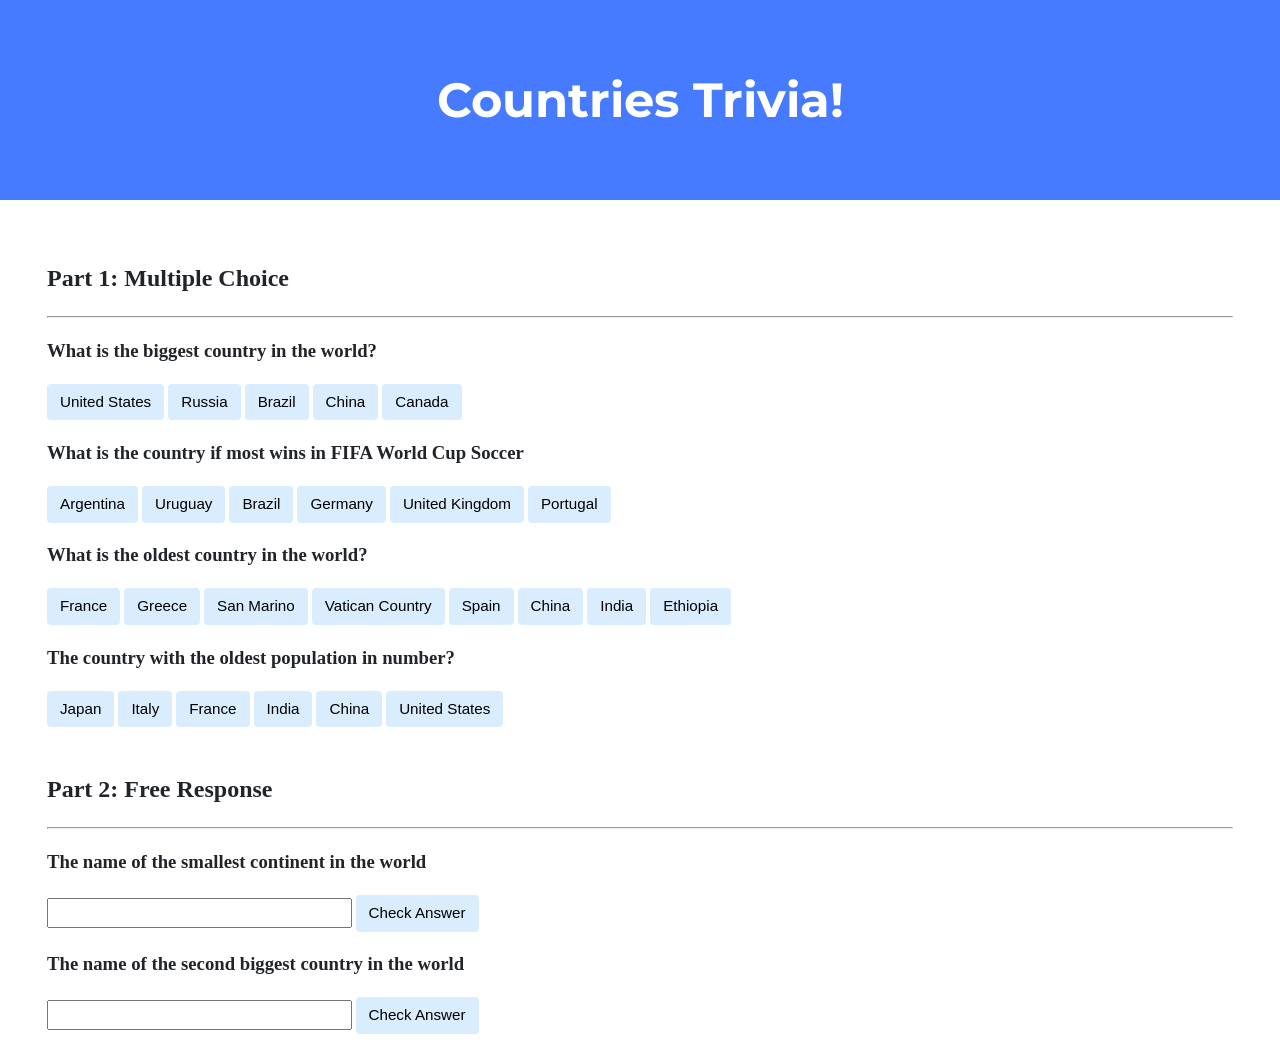
<file: Week 8/problem-set/trivia/index.htm>
<!DOCTYPE html>

<html lang="en">
  <head>
    <link href="https://fonts.googleapis.com/css2?family=Montserrat:wght@500&display=swap" rel="stylesheet">
    <link href="styles.css" rel="stylesheet">
    <title>Trivia!</title>
    <script>
      // TODO: Add code to check answers to questions
      function feedbackParagraph(button, message){
        const feedbackP = button.closest('.question').querySelector('p');
        feedbackP.textContent = message;
      }

      function checkButton(){
        const buttons = document.querySelectorAll('.question button');
        buttons.forEach((button) => {
          button.addEventListener('click', function (event) {
            if (button.id === 'c') {
              button.style.backgroundColor = 'green';
              feedbackParagraph(button, 'Correct!');
            } else {
              button.style.backgroundColor = 'red';
              feedbackParagraph(button, 'Incorrect');
            }
          });
        });
      }
      const correctTexts = ['oceania', 'canada']
      function checkText1(event) {
        if (event && typeof event.preventDefault === 'function') event.preventDefault();
        const input1 = document.querySelector('#text-1');
        const text1 = input1.value.trim().toLowerCase();

        const feedback1 = document.querySelector('#incorrect-text-5');

        if (text1 === correctTexts[0]) {
          feedback1.textContent = 'Correct!';
          input1.style.backgroundColor = 'lightgreen';
        } else {
          feedback1.textContent = 'Incorrect';
          input1.style.backgroundColor = '#ffd6d6';
        }
      }
      function checkText2(event) {
        if (event && typeof event.preventDefault === 'function') event.preventDefault();
        const input2 = document.querySelector('#text-2');
        const text2 = input2.value.trim().toLowerCase();

        const feedback2 = document.querySelector('#incorrect-text-6');

        if (text2 === correctTexts[1]) {
          feedback2.textContent = 'Correct!';
          input2.style.backgroundColor = 'lightgreen';
        } else {
          feedback2.textContent = 'Incorrect';
          input2.style.backgroundColor = '#ffd6d6';
        }
      }

      document.addEventListener('DOMContentLoaded', function () { checkButton(); });
    </script>
  </head>
  <body>
    <div class="header">
      <h1>Countries Trivia!</h1>
    </div>
    <div class="container">
      <div class="section">
        <h2>Part 1: Multiple Choice </h2>
        <hr>
          <!-- TODO: Add multiple choice question here -->
          <div class="question">
            <h3>What is the biggest country in the world?</h3>
            <p id='incorrect-text-1'></p>
            <button type="submit" id="w">United States</button>
            <button type="submit" id="c">Russia</button>
            <button type="submit" id="w">Brazil</button>
            <button type="submit" id="w">China</button>
            <button type="submit" id="w">Canada</button>
          </div>

          <div class="question">
            <h3>What is the country if most wins in FIFA World Cup Soccer</h3>
            <p id='incorrect-text-2'></p>
            <button type="submit" id="w">Argentina</button>
            <button type="submit" id="w">Uruguay</button>
            <button type="submit" id="c">Brazil</button>
            <button type="submit" id="w">Germany</button>
            <button type="submit" id="w">United Kingdom</button>
            <button type="submit" id="w">Portugal</button>
          </div>

          <div class="question">
            <h3>What is the oldest country in the world?</h3>
            <p id='incorrect-text-3'></p>
            <button type="submit" id="w">France</button>
            <button type="submit" id="w">Greece</button>
            <button type="submit" id="c">San Marino</button>
            <button type="submit" id="w">Vatican Country</button>
            <button type="submit" id="w">Spain</button>
            <button type="submit" id="w">China</button>
            <button type="submit" id="w">India</button>
            <button type="submit" id="w">Ethiopia</button>
          </div>

          <div class="question">
            <h3>The country with the oldest population in number?</h3>
            <p id='incorrect-text-4'></p>
            <button type="submit" id="w">Japan</button>
            <button type="submit" id="w">Italy</button>
            <button type="submit" id="w">France</button>
            <button type="submit" id="w">India</button>
            <button type="submit" id="c">China</button>
            <button type="submit" id="w">United States</button>
          </div>
      </div>

      <div class="section">
        <h2>Part 2: Free Response</h2>
        <hr>
        <!-- TODO: Add free response question here -->
        <form class="question-text" onsubmit="checkText1(); return false;">
          <h3>The name of the smallest continent in the world</h3>
          <p id="incorrect-text-5"></p>
          <input type="text" id="text-1">
          <button type="submit">Check Answer</button>
        </form>

        <form class="question-text" onsubmit="checkText2(); return false;">
          <h3>The name of the second biggest country in the world</h3>
          <p id="incorrect-text-6"></p>
          <input type="text" id="text-2">
          <button type="submit">Check Answer</button>
        </form>
      </div>
    </div>
  </body>
</html>
</file>
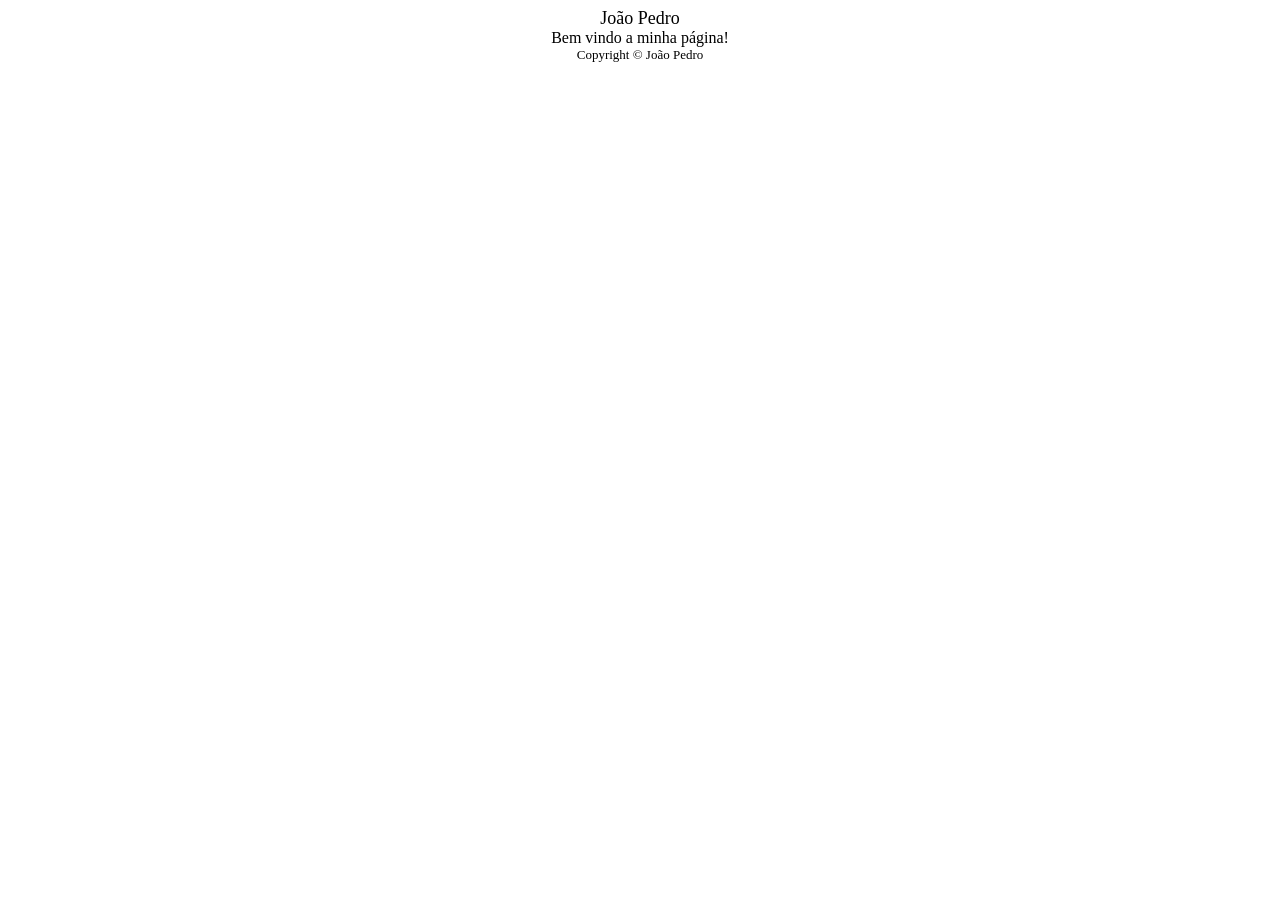
<file: Week 8/class-scripts/practicing-css/home.html>
<!DOCTYPE html>
<html lang="en">
  <head>
    <link href="style.css" rel="stylesheet">
    <title>Home</title>
  </head>
  <body class="centered">
    <header class="large">
      João Pedro
    </header>

    <main class="medium">
      Bem vindo a minha página!
    </main>

    <footer class="small">
      Copyright &#169; João Pedro
    </footer>

  </body>
</html>
</file>
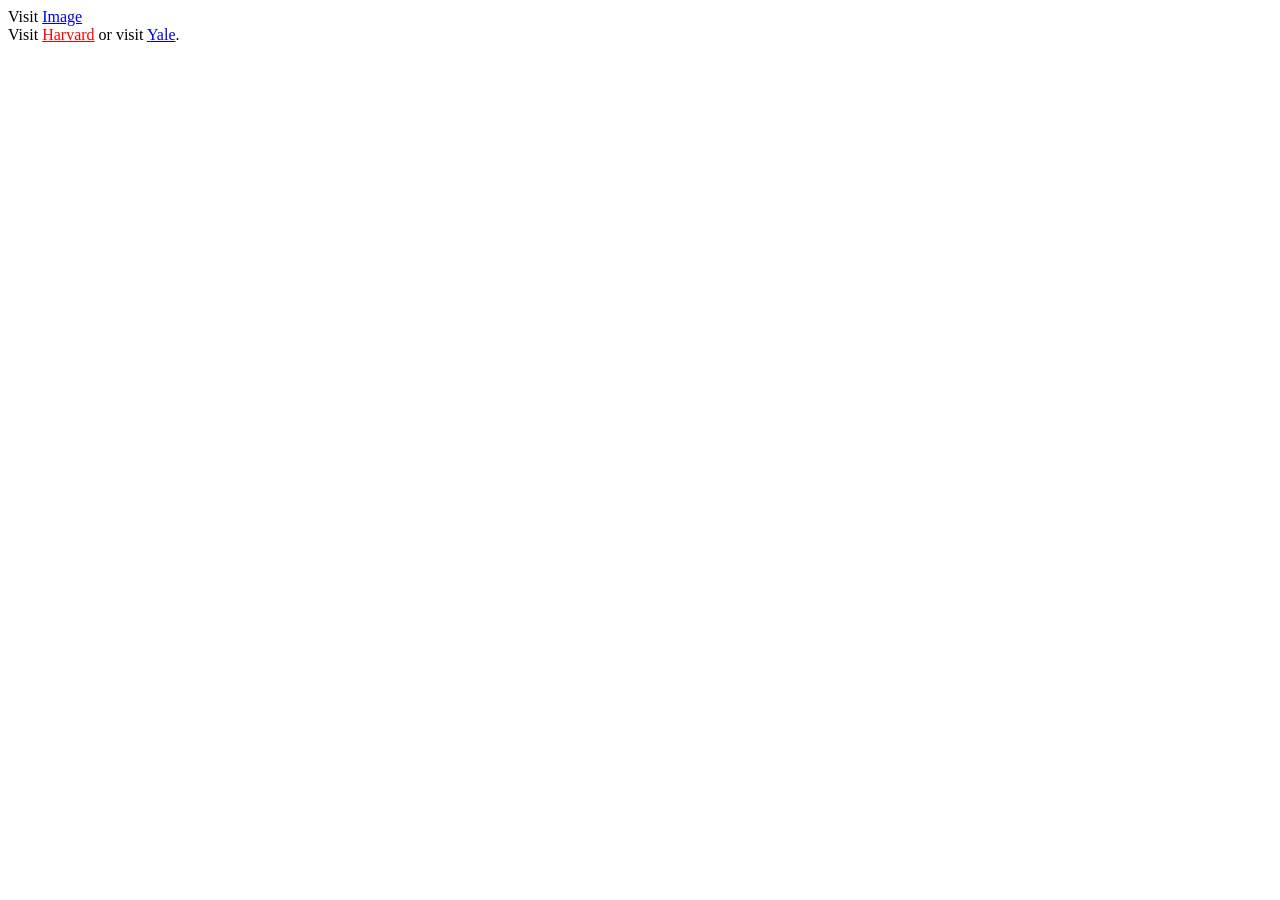
<file: Week 8/class-scripts/practicing-css/link.html>
<!DOCTYPE html>
<html lang="en">
  <head>
    <title>Links to other pages</title>
    <style>

      #harvard{
        color: #ff0000;
      }

      #yale{
        color: #0000ff;
      }

      a:hover{
        text-decoration: underline;
      }

    </style>
  </head>
  <body>
    Visit <a href="image.html">Image</a>
    <br>
    Visit <a href="https://www.harvard.edu/" id="harvard">Harvard</a> or visit <a href="https://www.yale.edu/" id="Yale">Yale</a>.
  </body>
</html>
</file>
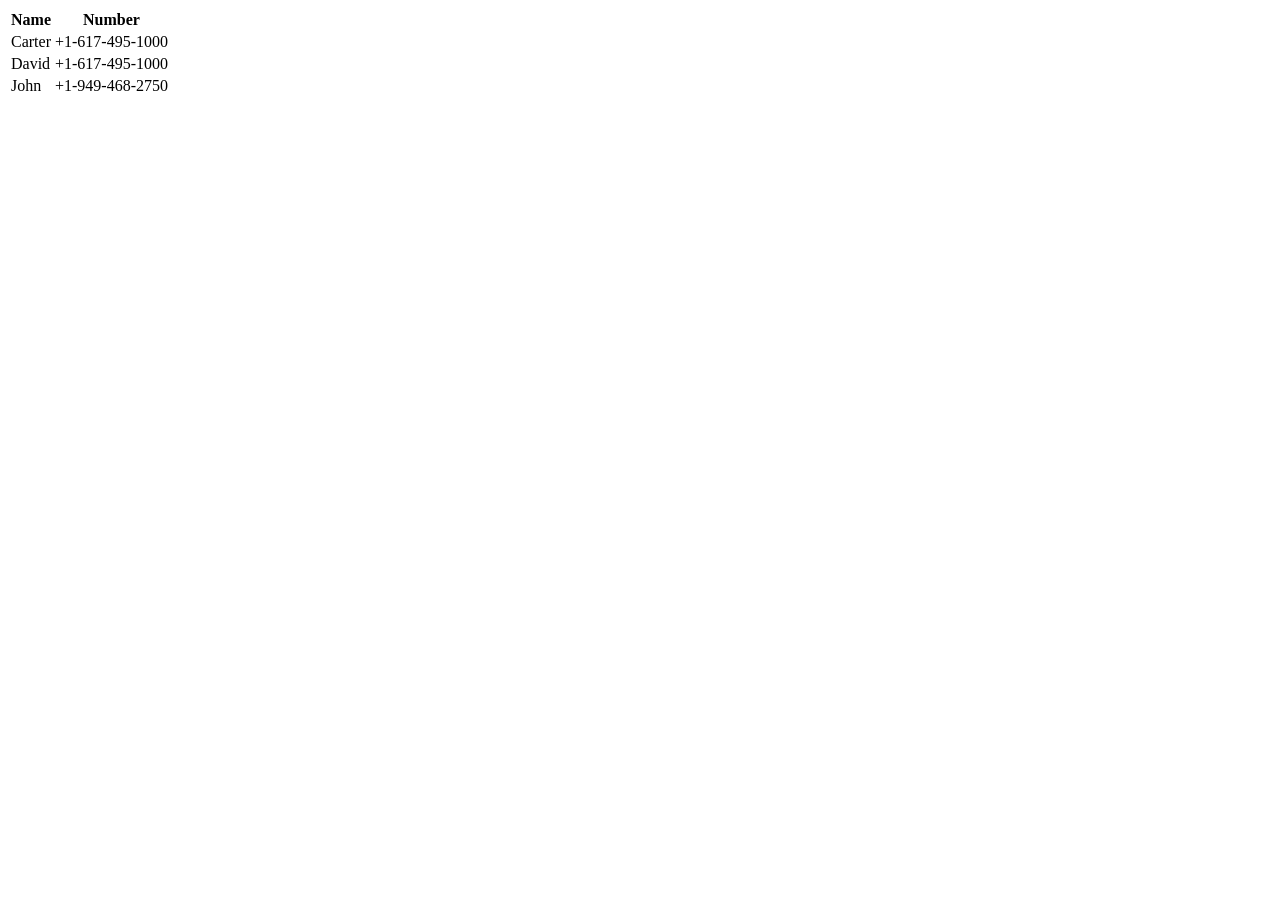
<file: Week 8/class-scripts/practicing-css/phonebook0.html>
<!DOCTYPE html>

<!-- Demonstrates table -->

<html lang="en">
    <head>
        <title>phonebook</title>
    </head>
    <body>
        <table>
            <thead>
                <tr>
                    <th>Name</th>
                    <th>Number</th>
                </tr>
            </thead>
            <tbody>
                <tr>
                    <td>Carter</td>
                    <td>+1-617-495-1000</td>
                </tr>
                <tr>
                    <td>David</td>
                    <td>+1-617-495-1000</td>
                </tr>
                <tr>
                    <td>John</td>
                    <td>+1-949-468-2750</td>
                </tr>
            </tbody>
        </table>
    </body>
</html>
</file>
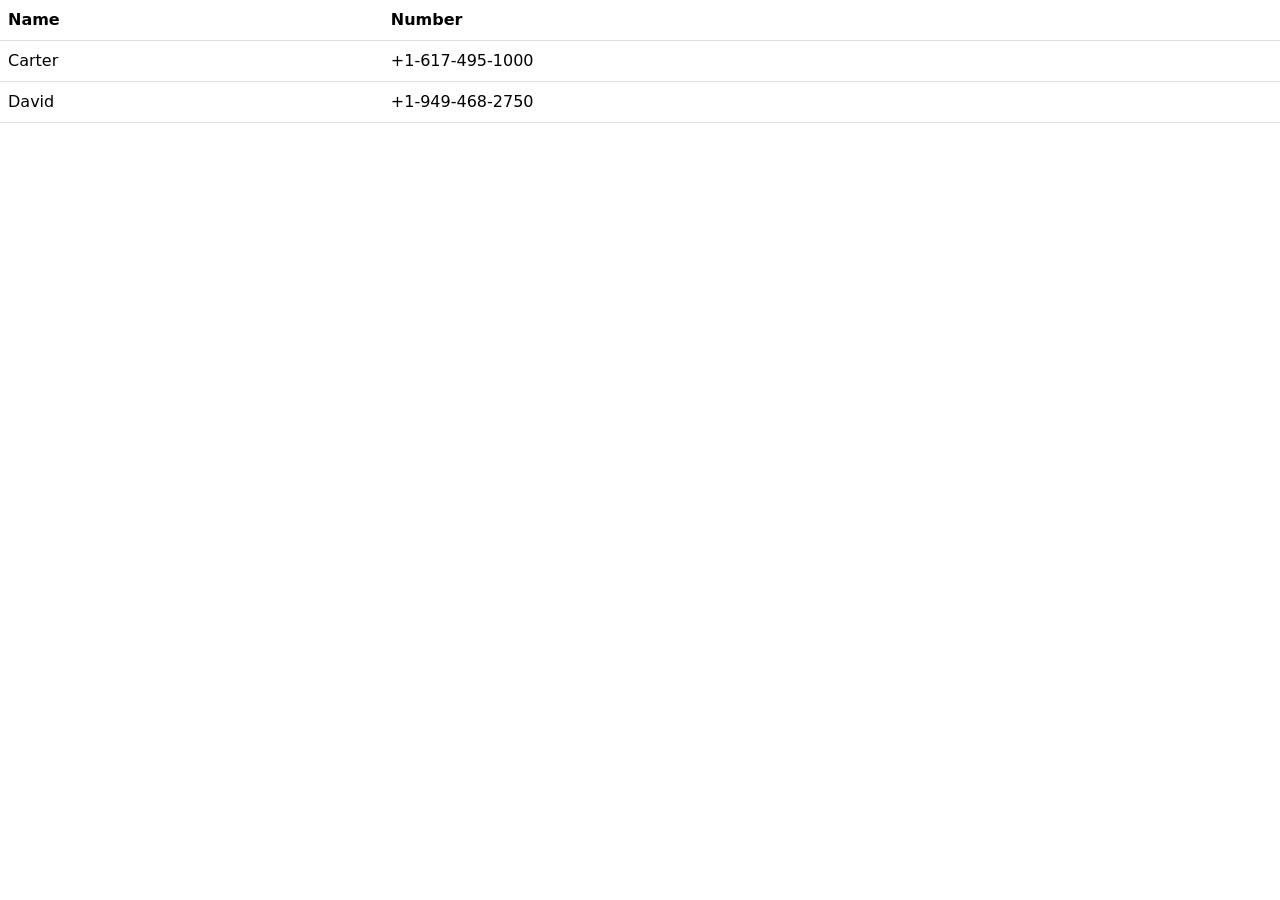
<file: Week 8/class-scripts/practicing-css/phonebook1.html>
<!DOCTYPE html>

<!-- Demonstrates table with Bootstrap -->

<html lang="en">
    <head>
        <link href="https://cdn.jsdelivr.net/npm/bootstrap@5.3.3/dist/css/bootstrap.min.css" rel="stylesheet">
        <title>phonebook</title>
    </head>
    <body>
        <table class="table">
            <thead>
                <tr>
                    <th scope="col">Name</th>
                    <th scope="col">Number</th>
                </tr>
            </thead>
            <tbody>
                <tr>
                    <td>Carter</td>
                    <td>+1-617-495-1000</td>
                </tr>
                <tr>
                    <td>David</td>
                    <td>+1-949-468-2750</td>
                </tr>
            </tbody>
        </table>
    </body>
</html>
</file>
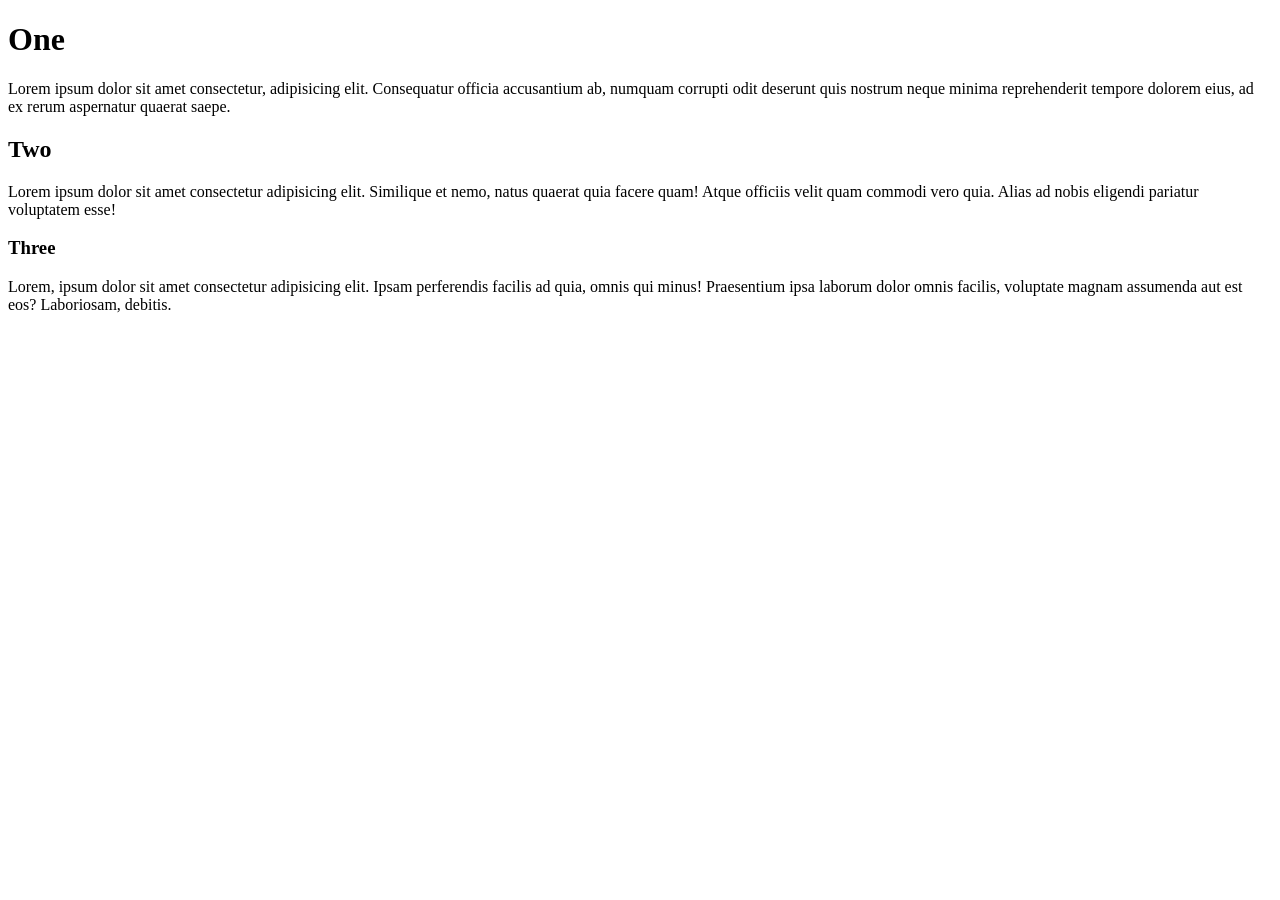
<file: Week 8/class-scripts/practicing-html/headings.html>
<!DOCTYPE html>

<html lang="en">
    <head>
        <title>headings</title>
    </head>
    <body>
      <h1>One</h1>
        <p>
        Lorem ipsum dolor sit amet consectetur, adipisicing elit. Consequatur officia accusantium ab, numquam corrupti odit deserunt quis nostrum neque minima reprehenderit tempore dolorem eius, ad ex rerum aspernatur quaerat saepe.
        </p>
        <h2>Two</h2>
        <p>
        Lorem ipsum dolor sit amet consectetur adipisicing elit. Similique et nemo, natus quaerat quia facere quam! Atque officiis velit quam commodi vero quia. Alias ad nobis eligendi pariatur voluptatem esse!
        </p>
        <h3>Three</h3>
        <p>
        Lorem, ipsum dolor sit amet consectetur adipisicing elit. Ipsam perferendis facilis ad quia, omnis qui minus! Praesentium ipsa laborum dolor omnis facilis, voluptate magnam assumenda aut est eos? Laboriosam, debitis.
        </p>
    </body>
</html>
</file>
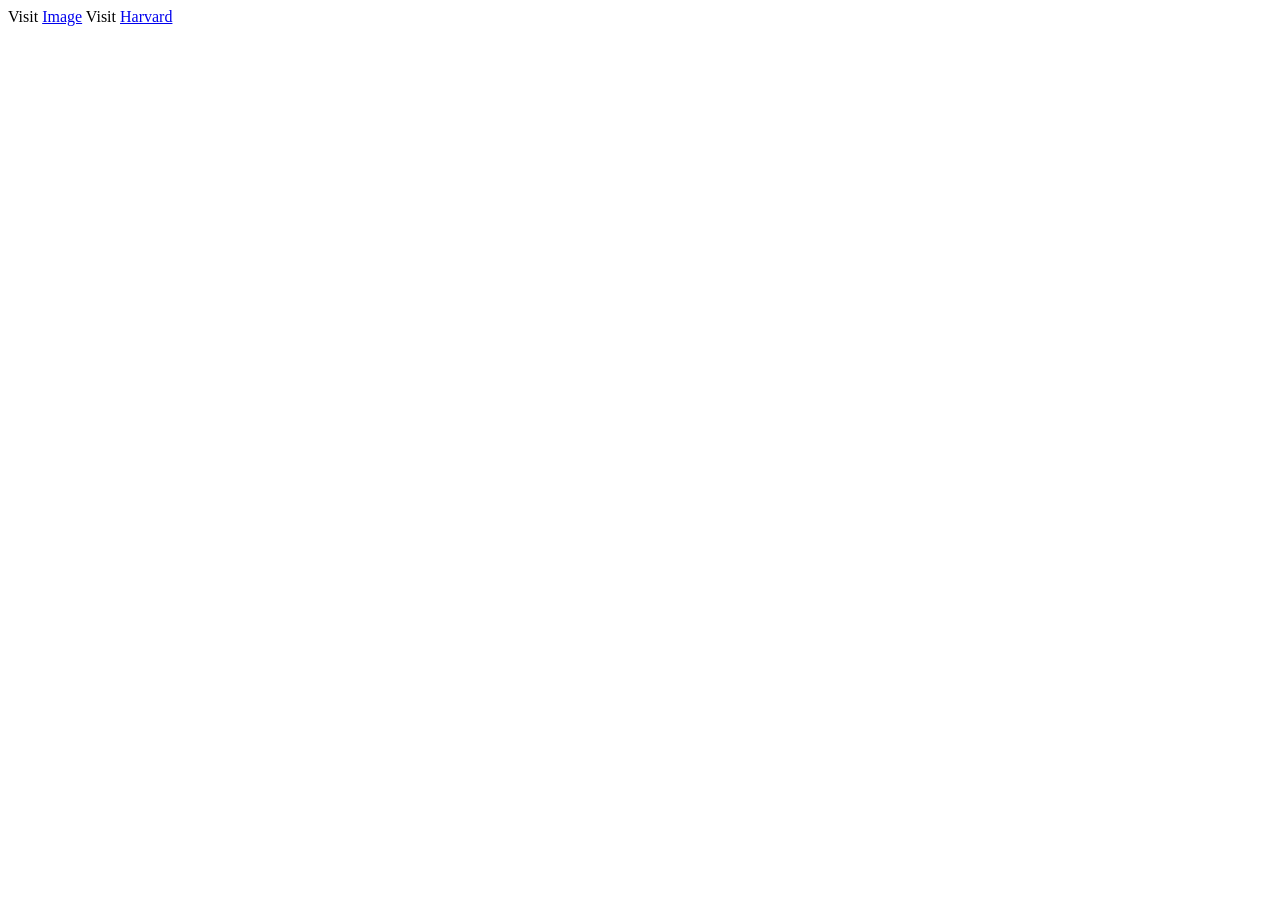
<file: Week 8/class-scripts/practicing-html/link.html>
<!DOCTYPE html>
<html lang="en">
  <head>
    <title>Links to other pages</title>
  </head>
  <body>
    Visit <a href="image.html">Image</a>
    Visit <a href="https://www.harvard.edu/">Harvard</a>
  </body>
</html>
</file>
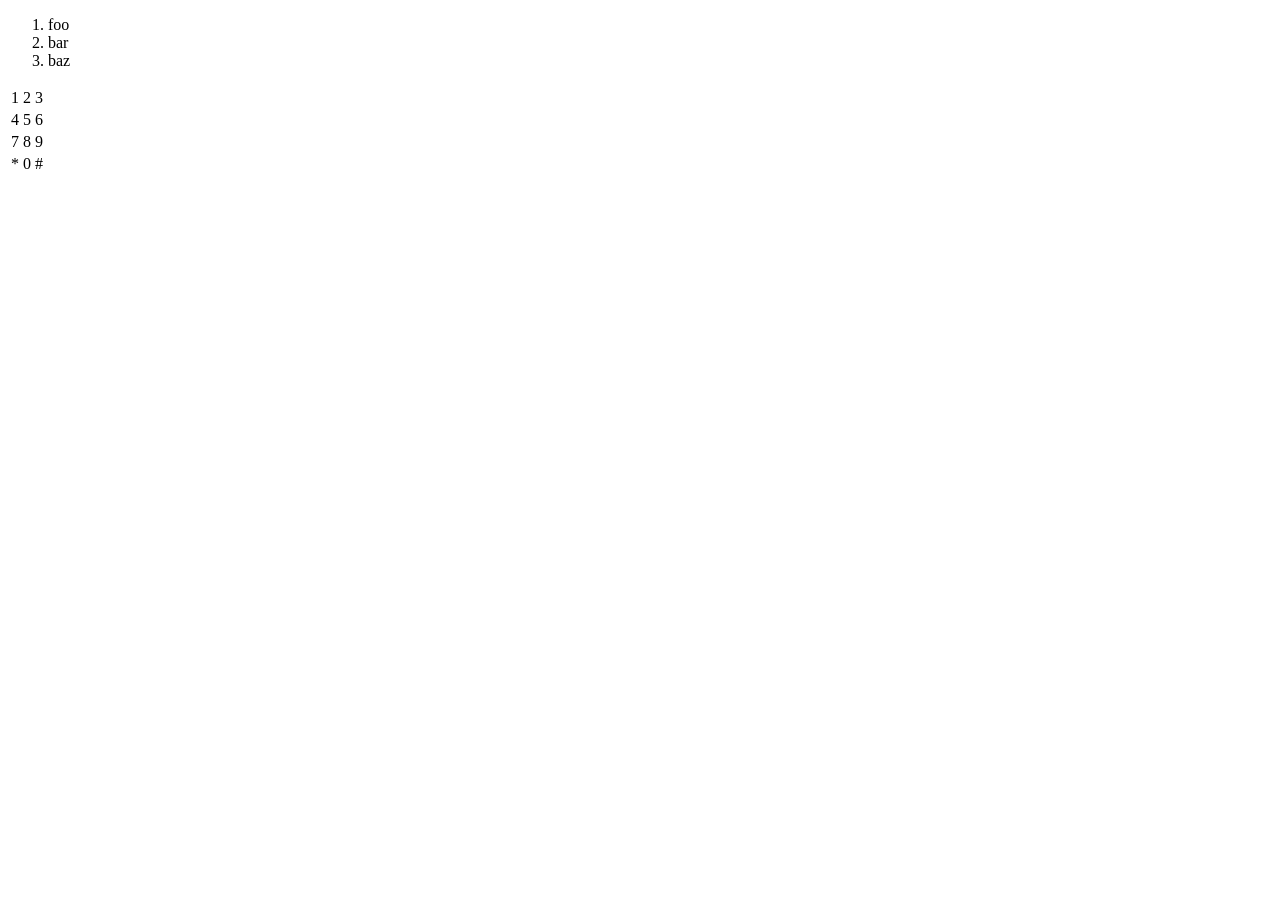
<file: Week 8/class-scripts/practicing-html/list.html>
<!DOCTYPE html>

<html lang="en">
    <head>
        <title>lists</title>
    </head>
    <body>
      <ol>
        <li>foo</li>
        <li>bar</li>
        <li>baz</li>
      </ol>

      <table>
        <tr>
          <td>1</td>
          <td>2</td>
          <td>3</td>
        </tr>
        <tr>
          <td>4</td>
          <td>5</td>
          <td>6</td>
        </tr>
        <tr>
          <td>7</td>
          <td>8</td>
          <td>9</td>
        </tr>
        <tr>
          <td>*</td>
          <td>0</td>
          <td>#</td>
        </tr>
      </table>
    </body>
</html>
</file>
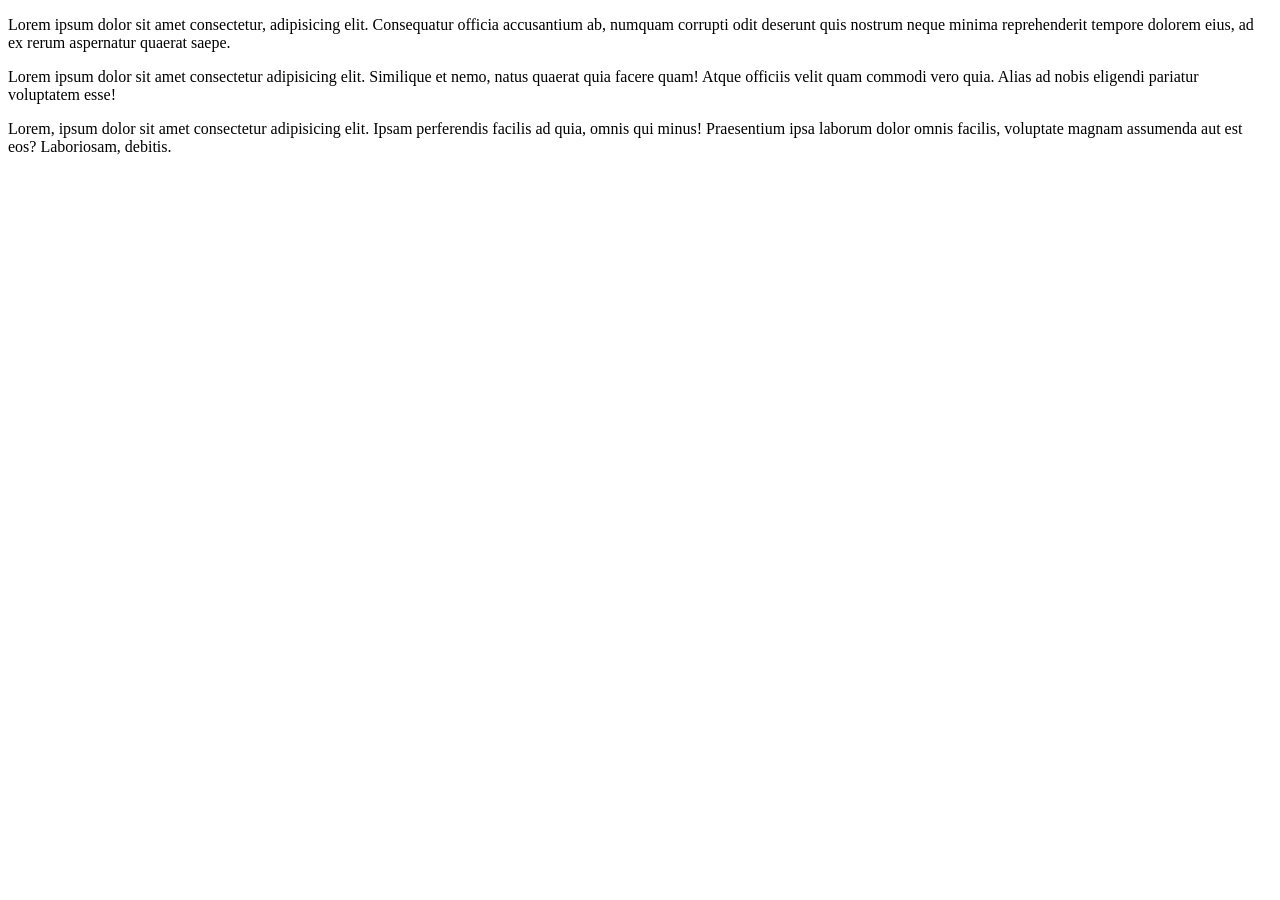
<file: Week 8/class-scripts/practicing-html/paragraphs.html>
<!DOCTYPE html>

<html lang="en">
    <head>
        <title>paragraphs</title>
    </head>
    <body>
        <p>
        Lorem ipsum dolor sit amet consectetur, adipisicing elit. Consequatur officia accusantium ab, numquam corrupti odit deserunt quis nostrum neque minima reprehenderit tempore dolorem eius, ad ex rerum aspernatur quaerat saepe.
        </p>
        <p>
        Lorem ipsum dolor sit amet consectetur adipisicing elit. Similique et nemo, natus quaerat quia facere quam! Atque officiis velit quam commodi vero quia. Alias ad nobis eligendi pariatur voluptatem esse!
        </p>
        <p>
        Lorem, ipsum dolor sit amet consectetur adipisicing elit. Ipsam perferendis facilis ad quia, omnis qui minus! Praesentium ipsa laborum dolor omnis facilis, voluptate magnam assumenda aut est eos? Laboriosam, debitis.
        </p>
    </body>
</html>
</file>
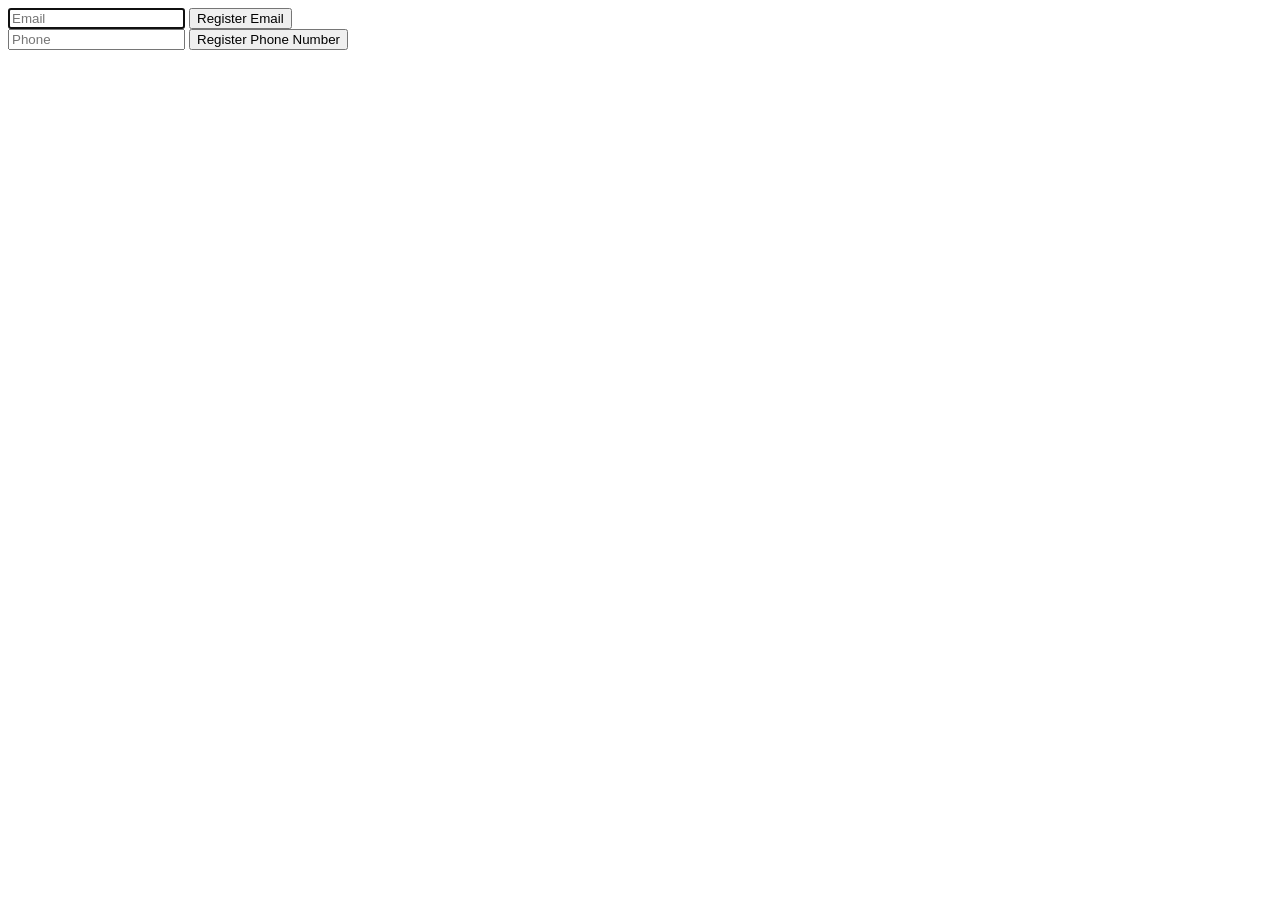
<file: Week 8/class-scripts/practicing-html/register.html>
<!DOCTYPE html>
<html lang="en">
<head>
    <meta charset="UTF-8">
    <meta name="viewport" content="width=device-width, initial-scale=1.0">
    <title>Register</title>
</head>
<body>
    <form>
        <input autocomplete="off" autofocus name="email" pattern=".+@.+\.edu" placeholder="Email">
        <button>Register Email</button>
    </form>
    <form>
        <!---- US phone number pattern ---->
        <input autocomplete="off" autofocus name="phone" pattern="\d{3}-\d{3}-\d{4}" placeholder="Phone">
        <button>Register Phone Number</button>
    </form>
</body>
</html>
</file>
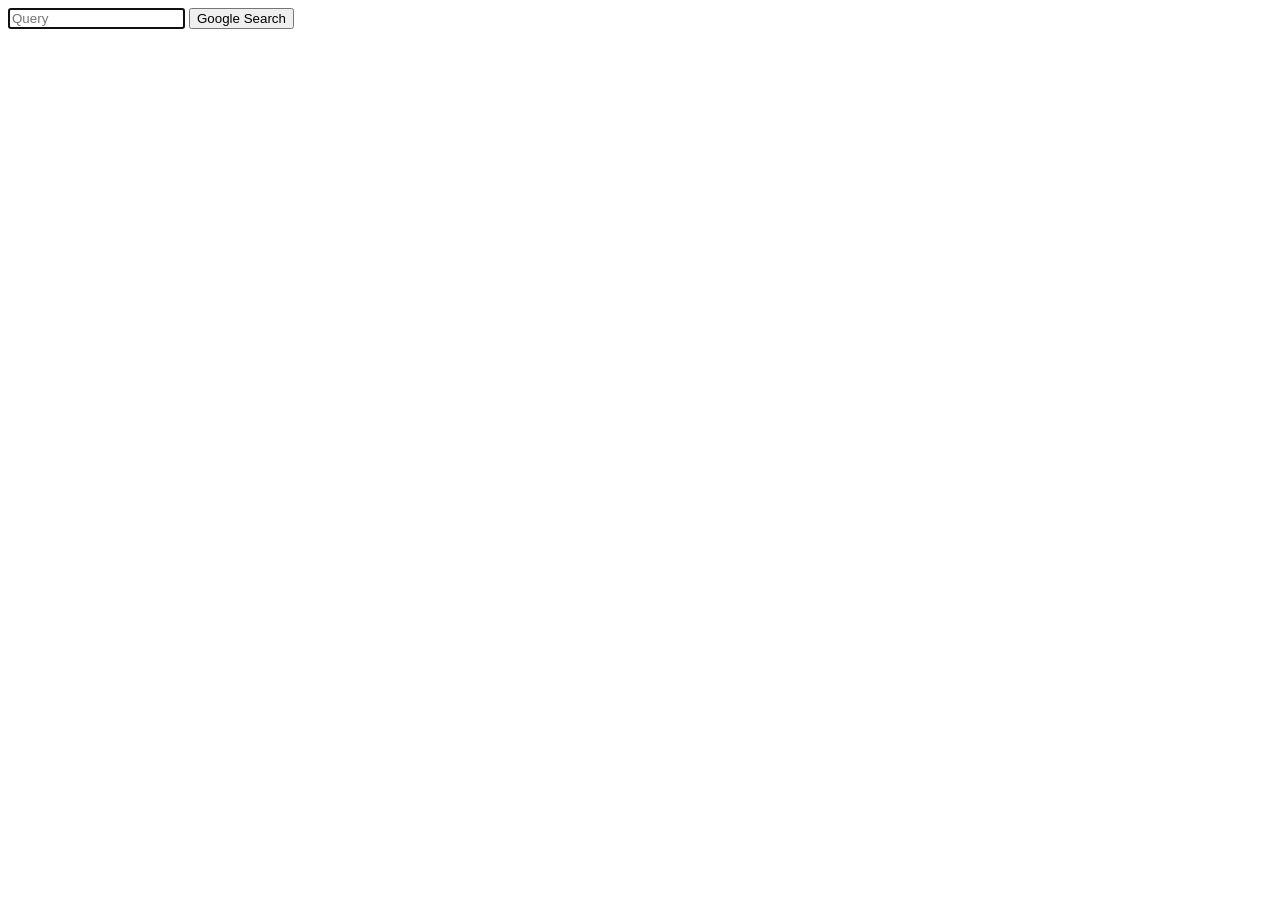
<file: Week 8/class-scripts/practicing-html/search.html>
<!DOCTYPE html>
<html lang="en">
<head>
    <meta charset="UTF-8">
    <meta name="viewport" content="width=device-width, initial-scale=1.0">
    <title>Search</title>
</head>
<body>
    <form action="https://www.google.com/search" method="get">
        <input autocomplete="off" autofocus placeholder="Query" name="q" type="search">
        <input type="submit" value="Google Search">
    </form>
</body>
</html>
</file>
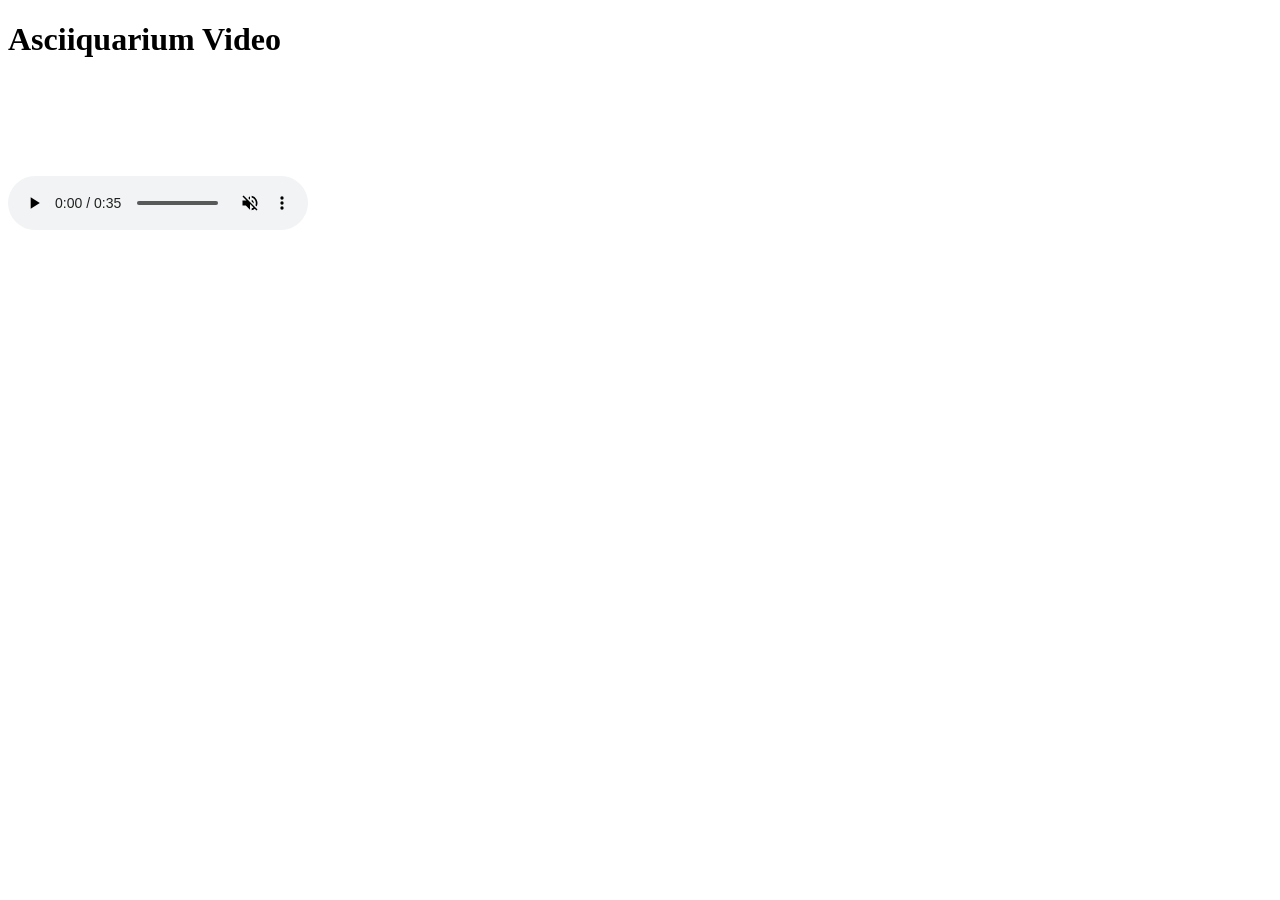
<file: Week 8/class-scripts/practicing-html/video.html>
<!DOCTYPE html>
<html lang="en">
  <head>
    <meta charset="UTF-8">
    <title>Video Display</title>
  </head>
  <body>
    <h1>Asciiquarium Video</h1>
    <video controls muted>
      <source src="asciiquarium.mp4" type="video/mp4">
    </video>
  </body>
</html>
</file>
<file: Week 8/problem-set/trivia/styles.css>
body {
    background-color: #fff;
    color: #212529;
    font-size: 1rem;
    font-weight: 400;
    line-height: 1.5;
    margin: 0;
    text-align: left;
}

.container {
    margin-left: auto;
    margin-right: auto;
    padding-left: 15px;
    padding-right: 15px;
}

.header {
    background-color: #477bff;
    color: #fff;
    margin-bottom: 2rem;
    padding: 2rem 1rem;
    text-align: center;
}

.section {
    padding: 0.5rem 2rem 1rem 2rem;
}

.section:hover {
    background-color: #f5f5f5;
    transition: color 2s ease-in-out, background-color 0.15s ease-in-out;
}

p {
  font-family: 'Montserrat', sans-serif;
  font-size: 18px;
  text-align: start;
}

h1 {
    font-family: 'Montserrat', sans-serif;
    font-size: 48px;
}

button, input[type="submit"] {
    background-color: #d9edff;
    border: 1px solid transparent;
    border-radius: 0.25rem;
    font-size: 0.95rem;
    font-weight: 400;
    line-height: 1.5;
    padding: 0.375rem 0.75rem;
    text-align: center;
    transition: color 0.15s ease-in-out, background-color 0.15s ease-in-out, border-color 0.15s ease-in-out, box-shadow 0.15s ease-in-out;
    vertical-align: middle;
}

button:hover, input[type="submit"]:hover {
    background-color: #a6d1ff;
    transition: color 2s ease-in-out, background-color 0.15s ease-in-out;
}


input[type="text"] {
    line-height: 1.8;
    width: 25%;
}

input[type="text"]:hover {
    background-color: #f5f5f5;
    transition: color 2s ease-in-out, background-color 0.15s ease-in-out;
}

form {
    margin-top: 1rem;
}
</file>
<file: Week 8/class-scripts/practicing-css/style.css>
.centered {
  text-align: center;
}

.large{
  font-size: large;
}

.medium{
  font-size: medium;
}

.small {
  font-size: small;
}
</file>
